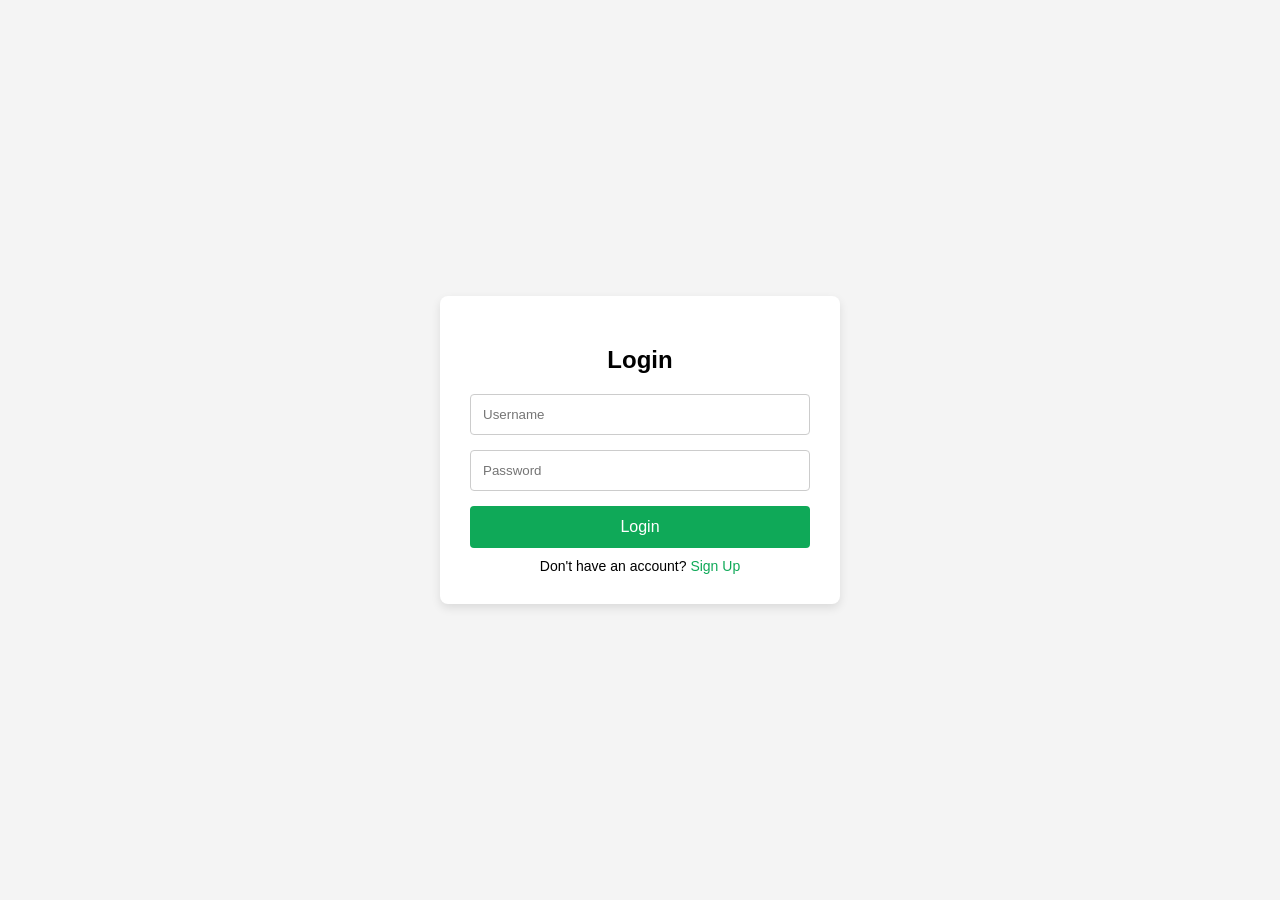
<file: project3/index.html>
<!DOCTYPE html>
<html lang="en">
<head>
  <meta charset="UTF-8" />
  <meta name="viewport" content="width=device-width, initial-scale=1.0"/>
  <title>EV Navigator</title>

  <!-- TomTom Maps SDK -->
  <link rel="stylesheet" href="https://api.tomtom.com/maps-sdk-for-web/cdn/6.x/6.20.0/maps/maps.css" />
  <script src="https://api.tomtom.com/maps-sdk-for-web/cdn/6.x/6.20.0/maps/maps-web.min.js"></script>

  <!-- Optional: Custom styling -->
  <link rel="stylesheet" href="style.css">
</head>
<body>
  <script>
    if (localStorage.getItem("loggedIn") !== "true") {
      window.location.href = "login.html";
    }
  </script>
  
  
  <nav>
    <div class="navbar">
      <div class="logo">
        <h1>EV Navigator</h1>
      </div>
      <form id="userForm">
        <input type="text" placeholder="Enter Your Location" class="SearchBox" />
        <button type="submit" class="Submit-button">Search</button>
      </form>
    </div>
    <!--<button onclick="logout()" style="background:#f44336; color:white; border:none; padding:8px 15px;">Logout</button>-->

  </nav>

  <main class="container">
    <h2>Find Nearby EV Station</h2>
    <div class="results"></div>
    <div id="map"></div>
  </main>

  <!-- Your script file -->
  <script src="script.js"></script>

<footer style="background-color: rgb(59, 59, 110); margin-bottom: 2px; display:flex; align-items: center;justify-content: center;">
  <button onclick="logout()" style="margin-left: 20px;  background-color: rgb(218, 221, 222); padding: 15px 30px;border-radius: 8px; ;" >Logout</button>

<script>
  function logout() {
    localStorage.removeItem("loggedIn");
    window.location.href = "login.html";
  }
</script>

</footer>
</body>
</html>
</file>
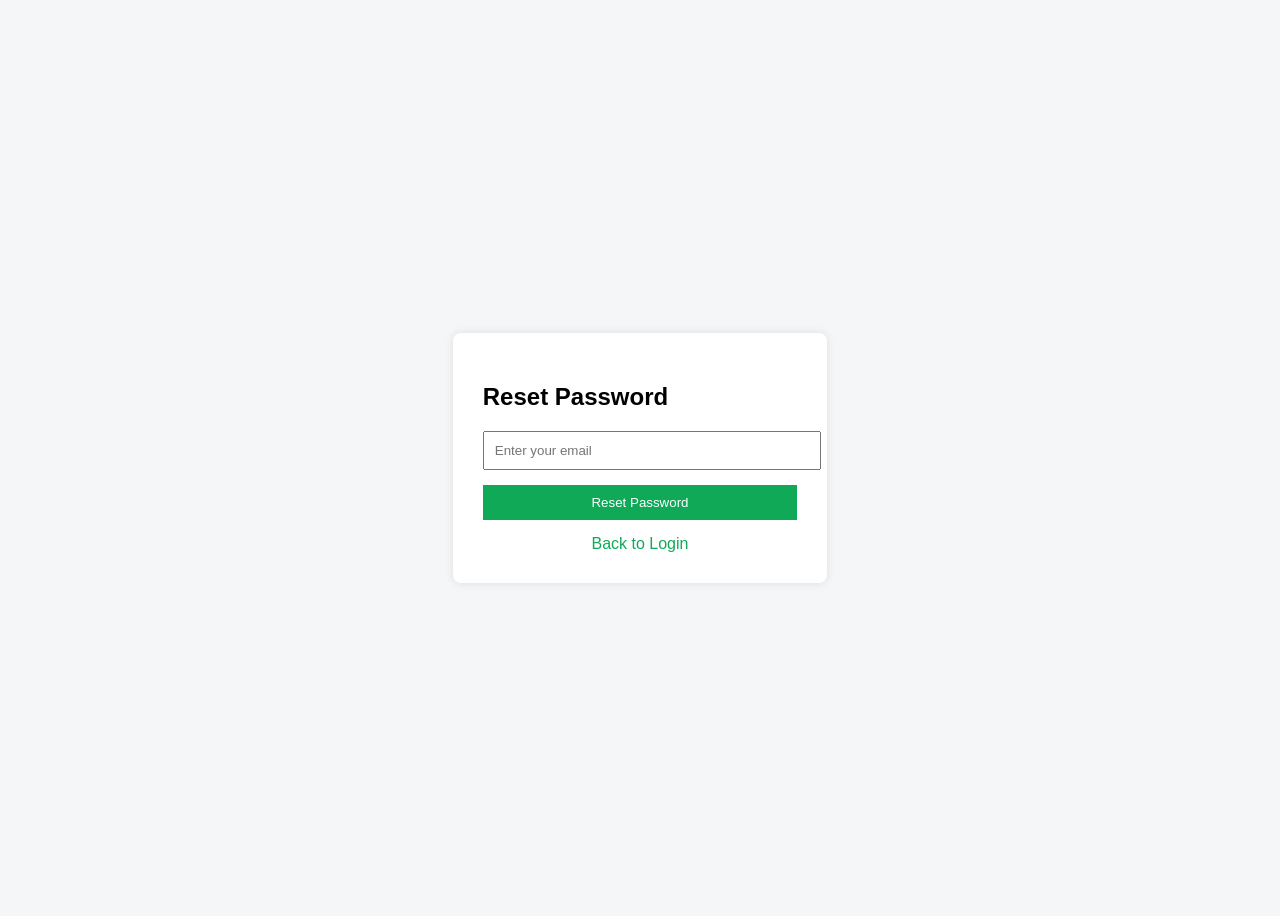
<file: project3/forgot-password.html>
<!DOCTYPE html>
<html lang="en">
<head>
  <meta charset="UTF-8" />
  <title>Forgot Password | EV Navigator</title>
  <style>
    body {
      font-family: Arial, sans-serif;
      background-color: #f4f6f8;
      display: flex;
      justify-content: center;
      align-items: center;
      height: 100vh;
    }

    .reset-box {
      background: white;
      padding: 30px;
      box-shadow: 0 0 10px rgba(0,0,0,0.1);
      border-radius: 8px;
    }

    .reset-box h2 {
      margin-bottom: 20px;
    }

    .reset-box input {
      width: 100%;
      padding: 10px;
      margin-bottom: 15px;
    }

    .reset-box button {
      padding: 10px;
      width: 100%;
      background-color: #0fa958;
      border: none;
      color: white;
      cursor: pointer;
    }

    .success {
      color: green;
      margin-bottom: 10px;
    }

    .back-to-login {
      text-align: center;
      margin-top: 15px;
    }

    .back-to-login a {
      color: #0fa958;
      text-decoration: none;
    }

    .back-to-login a:hover {
      text-decoration: underline;
    }
  </style>
</head>
<body>
  <div class="reset-box">
    <h2>Reset Password</h2>
    <div class="success" id="successMsg"></div>
    <input type="email" id="email" placeholder="Enter your email" />
    <button onclick="resetPassword()">Reset Password</button>

    <div class="back-to-login">
      <a href="login.html">Back to Login</a>
    </div>
  </div>

  <script>
    function resetPassword() {
      const email = document.getElementById('email').value.trim();
      const successMsg = document.getElementById('successMsg');

      // Simulate a successful password reset (you'd call an API in real life)
      if (email) {
        successMsg.textContent = "Password reset link sent to your email!";
      } else {
        successMsg.textContent = "Please enter a valid email.";
        successMsg.style.color = "red";
      }
    }
  </script>
</body>
</html>
</file>
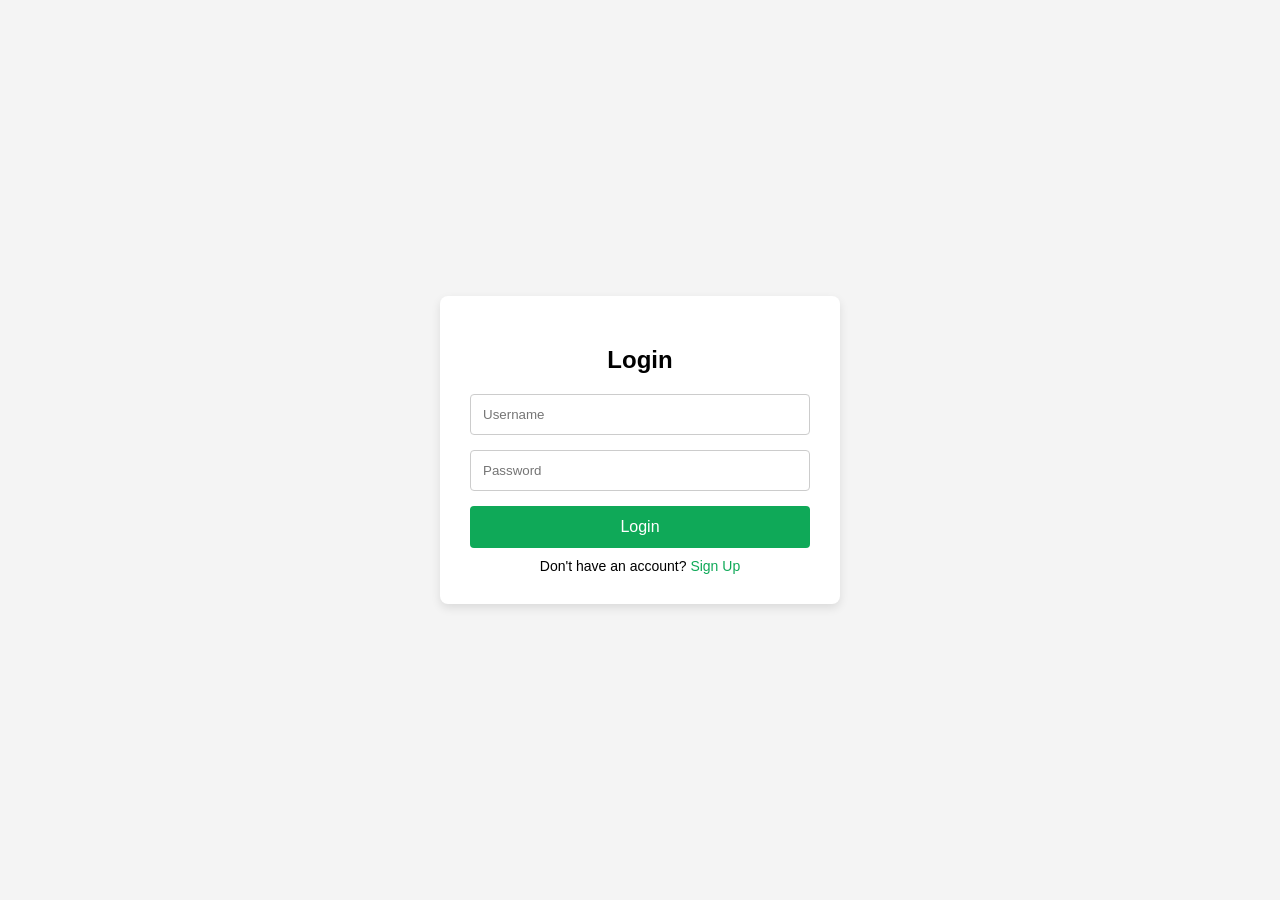
<file: project3/login.html>
<!DOCTYPE html>
<html lang="en">
<head>
  <meta charset="UTF-8">
  <title>Login | EV Navigator</title>
  <meta name="viewport" content="width=device-width, initial-scale=1.0">
  <style>
    * { box-sizing: border-box; }

    body {
      font-family: Arial, sans-serif;
      background-color: #f4f4f4;
      margin: 0;
      display: flex;
      justify-content: center;
      align-items: center;
      height: 100vh;
    }

    .form-box {
      background: #fff;
      padding: 30px;
      border-radius: 8px;
      box-shadow: 0 4px 10px rgba(0,0,0,0.1);
      width: 100%;
      max-width: 400px;
      text-align: center;
    }

    input {
      width: 100%;
      padding: 12px;
      margin-bottom: 15px;
      border: 1px solid #ccc;
      border-radius: 4px;
    }

    button {
      width: 100%;
      padding: 12px;
      background: #0fa958;
      color: #fff;
      border: none;
      border-radius: 4px;
      font-size: 16px;
      cursor: pointer;
    }

    .link {
      margin-top: 10px;
      font-size: 14px;
    }

    .link a {
      color: #0fa958;
      text-decoration: none;
    }

    #errorMsg {
      color: red;
      margin-bottom: 10px;
    }

    @media (max-width: 500px) {
      .form-box {
        padding: 20px;
        margin: 0 10px;
      }
    }
  </style>
</head>
<body>
  <div class="form-box">
    <h2>Login</h2>
    <div id="errorMsg"></div>
    <input type="text" id="username" placeholder="Username" />
    <input type="password" id="password" placeholder="Password" />
    <button onclick="login()">Login</button>
    <div class="link">
      Don't have an account? <a href="signup.html">Sign Up</a>
    </div>
  </div>

  <script>
    function login() {
      const user = document.getElementById("username").value.trim();
      const pass = document.getElementById("password").value.trim();
      const savedUser = localStorage.getItem("savedUser");
      const savedPass = localStorage.getItem("savedPass");
      const errorMsg = document.getElementById("errorMsg");

      if (user === savedUser && pass === savedPass) {
        localStorage.setItem("loggedIn", "true");
        window.location.href = "index.html";
      } else {
        errorMsg.textContent = "Invalid username or password.";
      }
    }
  </script>
</body>
</html>
</file>
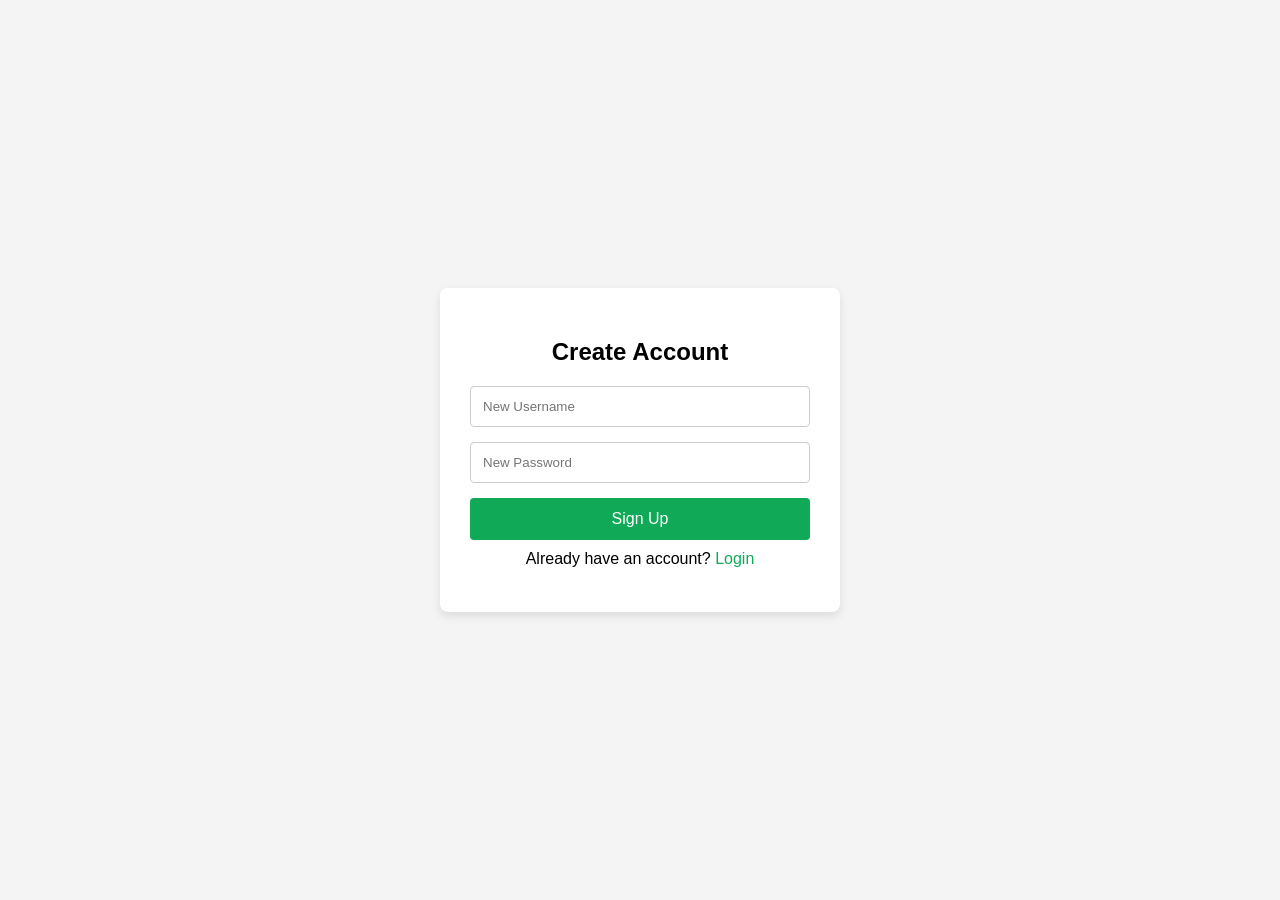
<file: project3/signup.html>
<!DOCTYPE html>
<html lang="en">
<head>
  <meta charset="UTF-8">
  <title>Sign Up</title>
  <meta name="viewport" content="width=device-width, initial-scale=1.0" />
  <style>
    * {
      box-sizing: border-box;
    }

    body {
      font-family: Arial, sans-serif;
      background-color: #f4f4f4;
      margin: 0;
      padding: 0;
      display: flex;
      justify-content: center;
      align-items: center;
      height: 100vh;
    }

    .signup-box {
      background-color: #fff;
      padding: 30px;
      border-radius: 8px;
      box-shadow: 0 4px 10px rgba(0,0,0,0.1);
      width: 100%;
      max-width: 400px;
      text-align: center;
    }

    .signup-box h2 {
      margin-bottom: 20px;
    }

    .signup-box input {
      width: 100%;
      padding: 12px;
      margin-bottom: 15px;
      border: 1px solid #ccc;
      border-radius: 4px;
    }

    .signup-box button {
      width: 100%;
      padding: 12px;
      background-color: #0fa958;
      color: white;
      border: none;
      border-radius: 4px;
      cursor: pointer;
      font-size: 16px;
    }

    .signup-box .link {
      margin-top: 10px;
    }

    .signup-box .link a {
      text-decoration: none;
      color: #0fa958;
    }

    #signupMsg {
      margin-top: 10px;
      font-size: 14px;
    }

    @media (max-width: 500px) {
      .signup-box {
        padding: 20px;
        margin: 0 15px;
      }

      .signup-box h2 {
        font-size: 20px;
      }
    }
  </style>
</head>
<body>
  <div class="signup-box">
    <h2>Create Account</h2>
    <input type="text" id="newUsername" placeholder="New Username" />
    <input type="password" id="newPassword" placeholder="New Password" />
    <button onclick="signUp()">Sign Up</button>
    <div class="link">
      Already have an account? <a href="login.html">Login</a>
    </div>
    <p id="signupMsg"></p>
  </div>

  <script>
    function signUp() {
      const username = document.getElementById('newUsername').value.trim();
      const password = document.getElementById('newPassword').value.trim();
      const msg = document.getElementById('signupMsg');

      if (!username || !password) {
        msg.style.color = 'red';
        msg.textContent = 'Please fill in both fields.';
        return;
      }

      localStorage.setItem('savedUser', username);
      localStorage.setItem('savedPass', password);
      msg.style.color = 'green';
      msg.textContent = 'Account created! You can now log in.';
    }
  </script>
</body>
</html>
</file>
<file: project3/style.css>
/* Base styles */
body {
  font-family: Arial, sans-serif;
  margin: 0;
  padding: 0;
}

nav {
  background-color: #0a4e76;
  color: white;
  padding: 15px;
}

.navbar {
  display: flex;
  flex-wrap: wrap;
  align-items: center;
  justify-content: space-between;
}

.logo h1 {
  margin: 0;
  font-size: 1.5rem;
}

form {
  display: flex;
  flex-wrap: wrap;
  gap: 10px;
  margin-top: 10px;
}

.SearchBox {
  padding: 8px;
  width: 250px;
  max-width: 100%;
  box-sizing: border-box;
}

.Submit-button {
  padding: 8px 15px;
  background-color: #0fa958;
  color: white;
  border: none;
  cursor: pointer;
  border-radius: 4px;
}

.container {
  padding: 20px;
}

.results {
  margin-top: 20px;
}

#map {
  width: 100%;
  height: 400px;
  margin-top: 20px;
}

/* Footer styles */
footer {
  background-color: rgb(59, 59, 110);
  display: flex;
  align-items: center;
  justify-content: center;
  padding: 15px;
  flex-wrap: wrap;
}

footer button {
  margin: 10px;
  background-color: rgb(218, 221, 222);
  padding: 15px 30px;
  border-radius: 8px;
  border: none;
  cursor: pointer;
}

/* Responsive Media Queries */
@media (max-width: 768px) {
  .navbar {
    flex-direction: column;
    align-items: flex-start;
  }

  form {
    width: 100%;
    flex-direction: column;
  }

  .SearchBox,
  .Submit-button {
    width: 100%;
  }

  #map {
    height: 300px;
  }
}

@media (max-width: 480px) {
  .logo h1 {
    font-size: 1.2rem;
  }

  .Submit-button {
    padding: 10px;
  }

  #map {
    height: 250px;
  }
}
</file>
